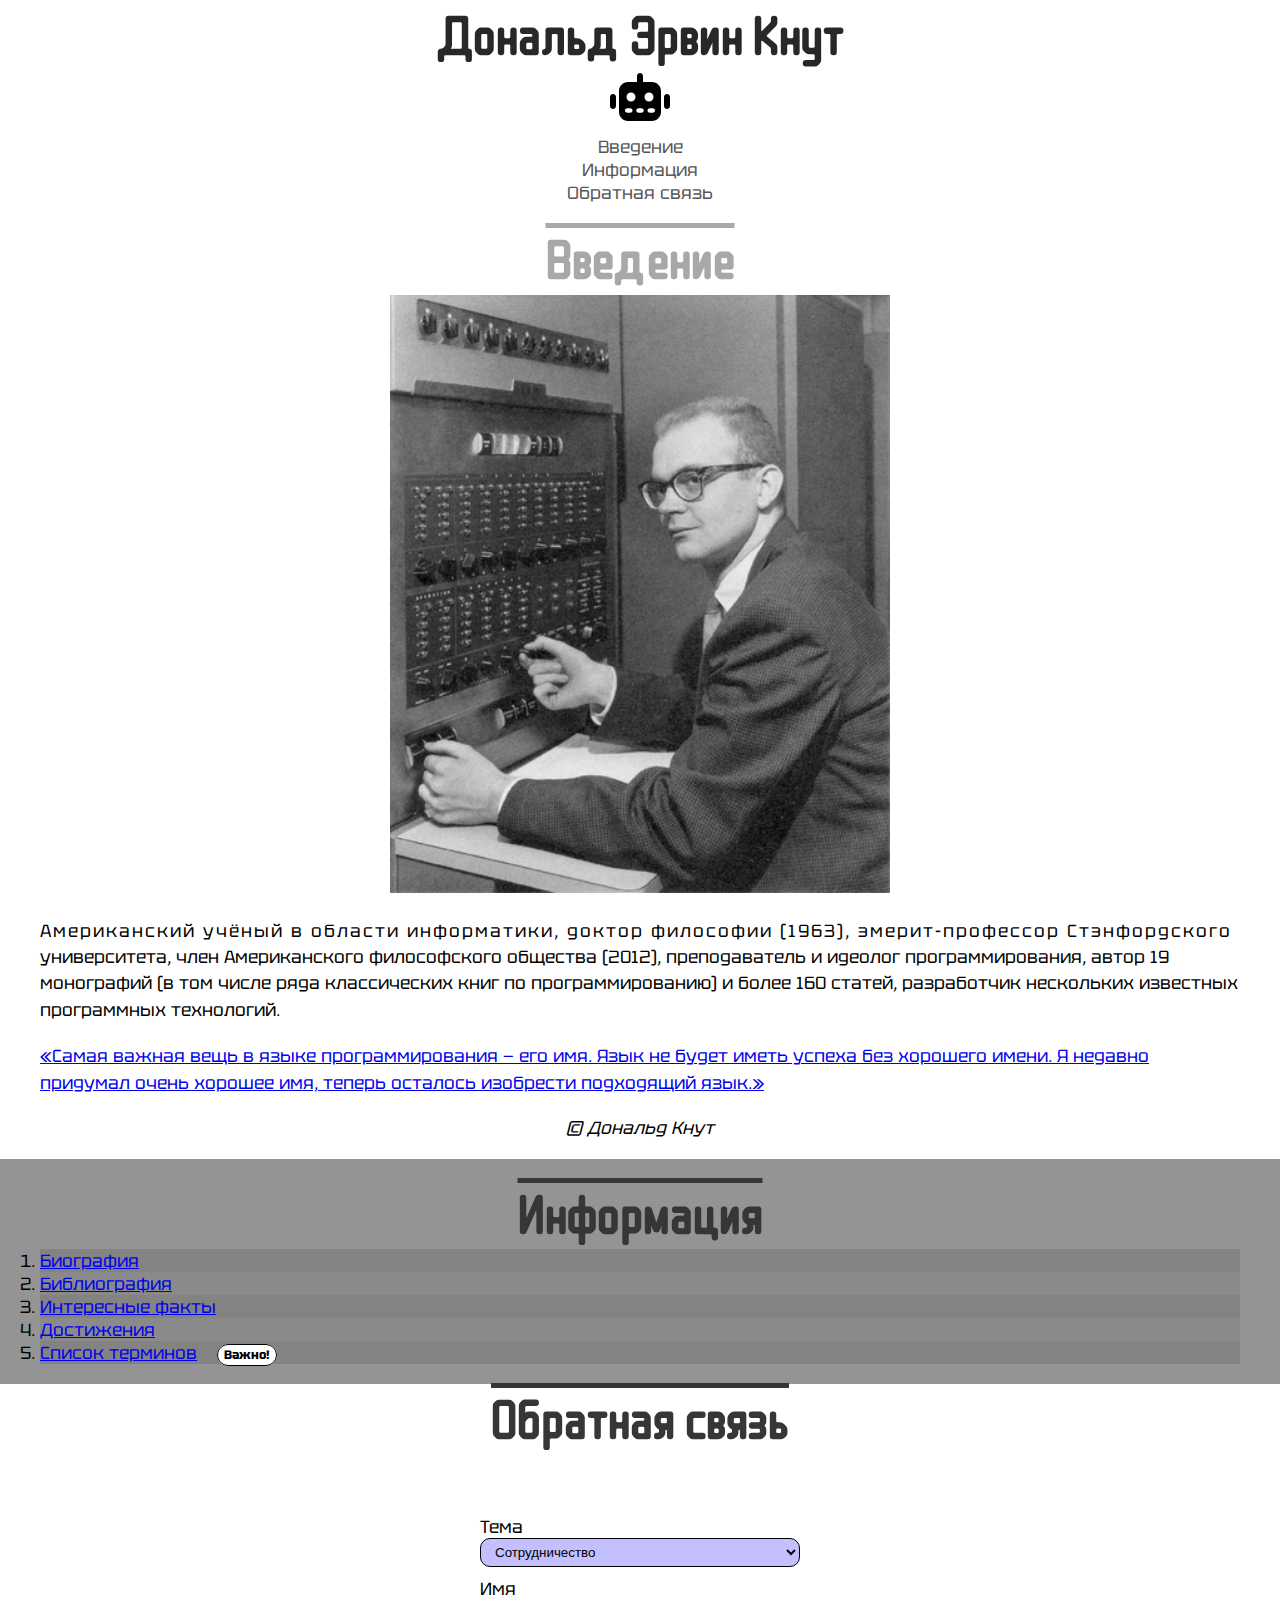
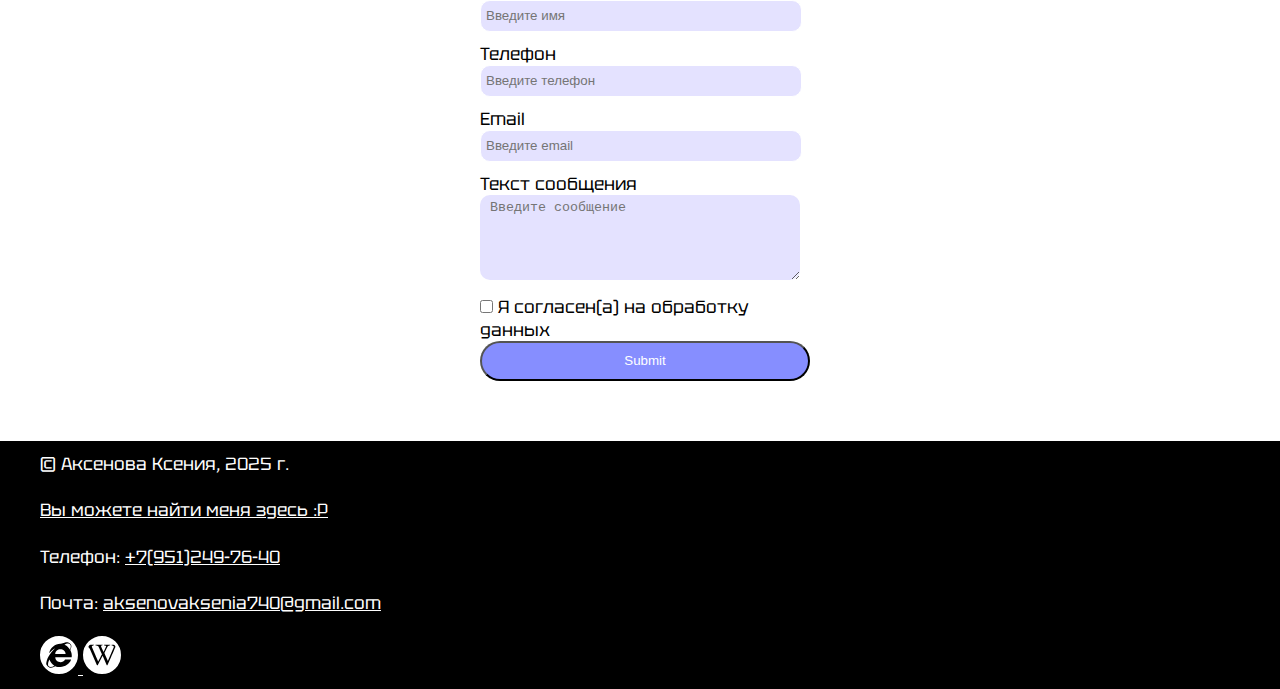
<file: index.html>
<!DOCTYPE html>
<html lang="ru">
<head>
    <meta charset="UTF-8">
    <meta name="viewport" content="width=device-width, initial-scale=1.0">
    <link rel="preconnect" href="https://fonts.googleapis.com">
<link rel="preconnect" href="https://fonts.gstatic.com" crossorigin>
<link href="https://fonts.googleapis.com/css2?family=Tektur:wght@400..900&display=swap" rel="stylesheet">
<link rel="preconnect" href="https://fonts.googleapis.com">
<link rel="preconnect" href="https://fonts.gstatic.com" crossorigin>
<link href="https://fonts.googleapis.com/css2?family=WDXL+Lubrifont+TC&display=swap" rel="stylesheet">
    <title>Дональд Эрвин Кнут</title>
    <meta name="keywords" content="учёный, программирование, открытия">
    <meta name="description" content="Все о Дональде Эрвине Кнуте">
    <link rel="stylesheet" href="css/style.css">
    <link rel="icon" type="image/ico" sizes="32x32" href= "icons/favicon.ico">
<link rel="icon" type="image/ico" sizes="16x16" href="icons/favicon.ico">
<link rel="shortcut icon" href="icons/favicon.ico">
<meta property="og:title" content="Введение">
<meta property="og:site_name" content="Дональд Эрвин Кнут">
<meta property="og:url" content="https://ksenaaksen.github.io/projectDonald">
<meta property="og:description" content="Сайт ученого по программированию">
<meta property="og:image" content="https://ksenaaksen.github.io/projectDonald/img/6c3aea82c1dcef099c6327cda6f749bd.jpg">

</head>
<body>
    <header>
        <h1>Дональд Эрвин Кнут</h1>
        <img src="img/robot-solid-full (1).svg" 
        alt="логотип" width="60px">
        <nav>
            <ul>
                <li><a href="#about">Введение</a></li>
                <li><a href="#articles">Информация</a></li>
                <li><a href= "#contact">Обратная связь</a></li>
            </ul>
        </nav>
    </header>
    <main>
        <section id="about">
            <h2>Введение</h2>
            <img src="img/6c3aea82c1dcef099c6327cda6f749bd.jpg" alt="" width="500px">
            <p class="stroke">Американский учёный в области информатики, доктор философии (1963), эмерит-профессор Стэнфордского университета, член Американского философского общества (2012), преподаватель и идеолог программирования, автор 19 монографий (в том числе ряда классических книг по программированию) и более 160 статей, разработчик нескольких известных программных технологий.</p>
<a target="_blank" href="https://www.tadviser.ru/index.php/%D0%9F%D0%B5%D1%80%D1%81%D0%BE%D0%BD%D0%B0:%D0%9A%D0%BD%D1%83%D1%82_%D0%94%D0%BE%D0%BD%D0%B0%D0%BB%D1%8C%D0%B4_%D0%AD%D1%80%D0%B2%D0%B8%D0%BD"><p><q>Самая важная вещь в языке программирования — его имя. Язык не будет иметь успеха без хорошего имени. Я недавно придумал очень хорошее имя, теперь осталось изобрести подходящий язык.</q></p></a>
<cite>&copy; Дональд Кнут</cite>
        </section>
        <section id="articles">
            <h2>Информация</h2>
            <ol>
                <li><a href="article1.html">Биография</a></li>
                <li><a href="article2.html">Библиография</a></li>
                <li><a href="article3.html">Интересные факты</a></li>
                <li><a href="article4.html">Достижения</a></li>
                <li class="look"><a href="article5.html">Список терминов</a></li>
            </ol>
        </section>
         <section id="contact">
            <h2>Обратная связь</h2>
            <form id="contact-form" action="">
                <div class="form_item">
                    <label for="topic">Тема</label>
                    <select name="topic" id="topic" required>
                        <option value="1">Сотрудничество</option>
                        <option value="2">Отзыв</option>
                        <option value="3">Предложения</option>
                        <option value="4">Другое</option>
                    </select>
                </div>
                <div class="form_item">
                    <label for="name">Имя</label><br>
                    <input name="name" id="name" type="text" placeholder="Введите имя" required>
                </div>
                <div class="form_item">
                    <label for="tel">Телефон</label><br>
                    <input name="tel" id="tel" type="tel" placeholder="Введите телефон" required>
                </div>
                <div class="form_item">
                    <label for="email">Email</label><br>
                    <input name="email" id="email" type="email" placeholder="Введите email" required>
                </div>
                <div class="form_item">
                    <label for="comment">Текст сообщения</label><br>
                    <textarea name="comment" id="comment" rows="5" cols="5" placeholder="Введите сообщение" required></textarea><br>
                </div>
                <div class="form_item">
                        <label>
                            <input type="checkbox" value="" required>
                            Я согласен(а) на обработку данных
                        </label>
                    </div>
                <div class="form_item">
                    <input type="submit">
                </div>
            </form>
        </section>
    </main>
    <footer>
        <p>&copy; Аксенова Ксения, 2025 г.</p>
        <p> <a target="_blank" href="https://midis.ru/specialities/web-dizayn-i-mobilnaya-razrabotka/">Вы можете найти меня здесь :Р</a></p>
        <p>Телефон: <a class="fot_l" target="_blank" href="tel:+79512497640">+7(951)249-76-40</a></p>
        <p>Почта: <a class="fot_l" target="_blank"
                href="mailto:aksenovaksenia740@gmail.com">aksenovaksenia740@gmail.com</a></p>
        <a target="_blank" href="https://ru.wikipedia.org/wiki/">
        <img src="img/internet-explorer-brands-solid-full.svg" alt="Инфо" width="32px">
        </a>
        <a target="_blank" href="https://en.wikipedia.org/wiki/Donald_Knuth#Early_work">
            <img src="img/wikipedia-w-brands-solid-full.svg" alt="Википедия" width="32px">
        </a>
    </footer>
</body>

</html>
</file>
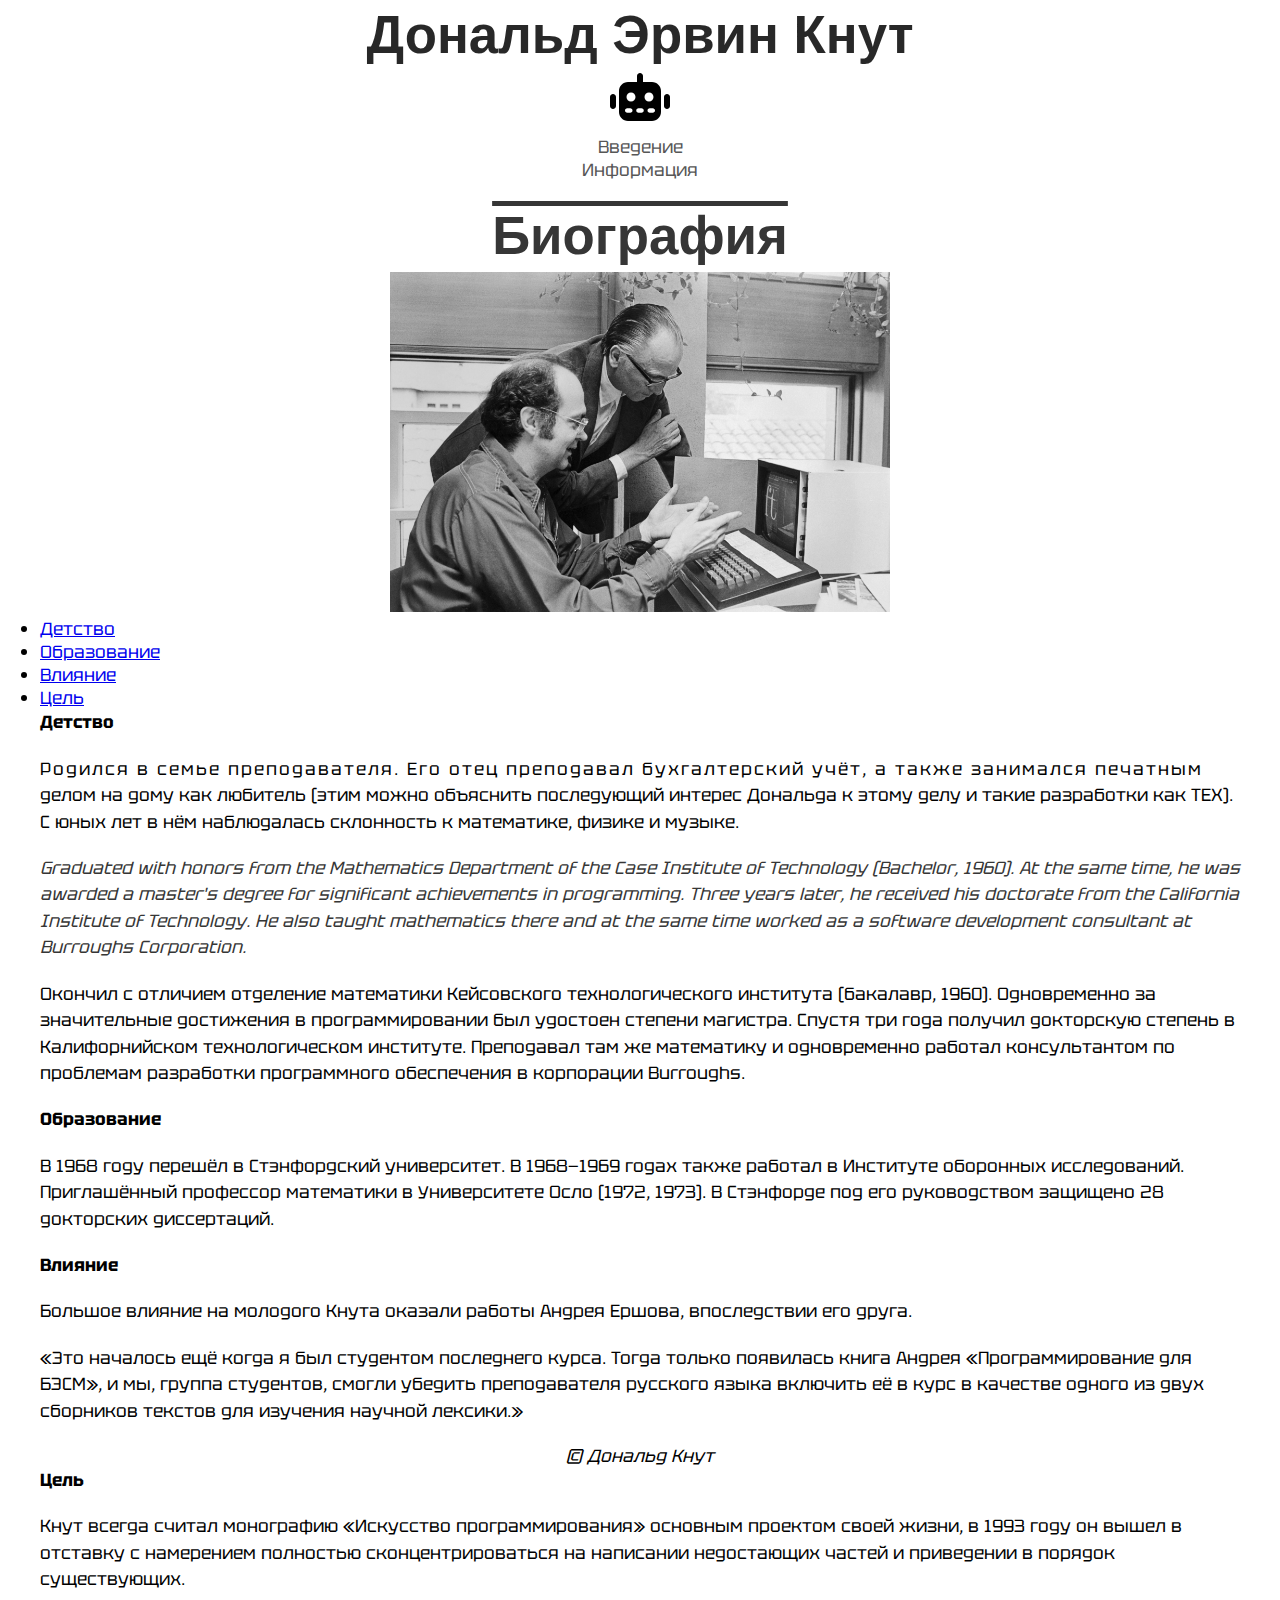
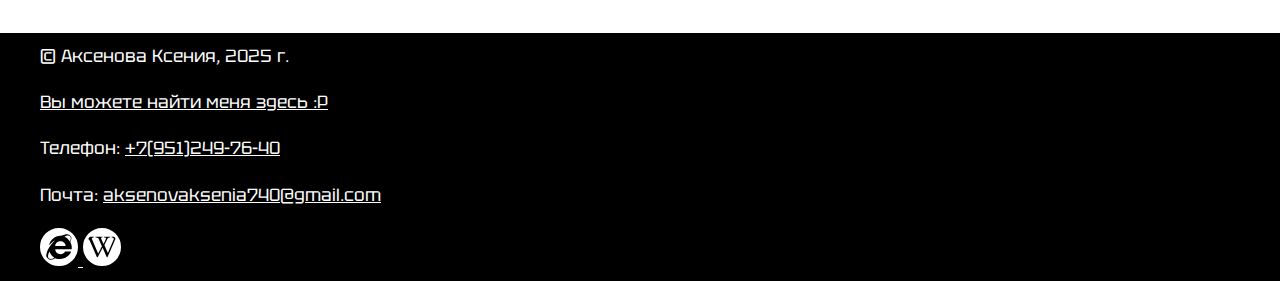
<file: article1.html>
<!DOCTYPE html>
<html lang="ru">
<head>
    <meta charset="UTF-8">
    <meta name="viewport" content="width=device-width, initial-scale=1.0">
    <link rel="preconnect" href="https://fonts.googleapis.com">
<link rel="preconnect" href="https://fonts.gstatic.com" crossorigin>
<link href="https://fonts.googleapis.com/css2?family=Tektur:wght@400..900&display=swap" rel="stylesheet">
    <title>Сайт</title>
    <link rel="stylesheet" href="css/style.css">
</head>
<body>
    <header>
        <h1>Дональд Эрвин Кнут</h1>
        <img src="img/robot-solid-full (1).svg" 
        alt="логотип" width="60px">
        <nav>
            <ul>
                <li><a href="index.html#about">Введение</a></li>
                <li><a href="index.html#articles">Информация</a></li>
            </ul>
        </nav>
    </header>
    <main>
        <section id="content">
         <h2>Биография</h2>
         <img src="img/2dbw-full.jpg" alt="" width="500px">
         <ul>
                <li><a href="#1">Детство</a></li>
                <li><a href="#2">Образование</a></li>
                <li><a href="#3">Влияние</a></li>
                <li><a href="#4">Цель</a></li>
            </ul>
            <p><b id="1">Детство</b></p>
         <p class="stroke">Родился в семье преподавателя. Его отец преподавал бухгалтерский учёт, а также занимался печатным делом на дому как любитель (этим можно объяснить последующий интерес Дональда к этому делу и такие разработки как ΤΕΧ). С юных лет в нём наблюдалась склонность к математике, физике и музыке.</p>
<p lang="en">Graduated with honors from the Mathematics Department of the Case Institute of Technology (Bachelor, 1960). At the same time, he was awarded a master's degree for significant achievements in programming. Three years later, he received his doctorate from the California Institute of Technology. He also taught mathematics there and at the same time worked as a software development consultant at Burroughs Corporation.
</p>
<p lang="ru">Окончил с отличием отделение математики Кейсовского технологического института (бакалавр, 1960). Одновременно за значительные достижения в программировании был удостоен степени магистра. Спустя три года получил докторскую степень в Калифорнийском технологическом институте. Преподавал там же математику и одновременно работал консультантом по проблемам разработки программного обеспечения в корпорации Burroughs.
</p>
<p><b id="2">Образование</b></p>
<p>
В 1968 году перешёл в Стэнфордский университет. В 1968—1969 годах также работал в Институте оборонных исследований. Приглашённый профессор математики в Университете Осло (1972, 1973). В Стэнфорде под его руководством защищено 28 докторских диссертаций.</p>

<p><b id="3">Влияние</b></p>
<p>Большое влияние на молодого Кнута оказали работы Андрея Ершова, впоследствии его друга.</p>
<p><q>Это началось ещё когда я был студентом последнего курса. Тогда только появилась книга Андрея «Программирование для БЭСМ», и мы, группа студентов, смогли убедить преподавателя русского языка включить её в курс в качестве одного из двух сборников текстов для изучения научной лексики.</q></p>
<cite>&copy; Дональд Кнут</cite>
<p><b id="4">Цель</b></p>
<p>Кнут всегда считал монографию «Искусство программирования» основным проектом своей жизни, в 1993 году он вышел в отставку с намерением полностью сконцентрироваться на написании недостающих частей и приведении в порядок существующих.</p>
        </section>
    </main>
    <footer>
        <p>&copy; Аксенова Ксения, 2025 г.</p>
        <p> <a target="_blank" href="https://midis.ru/specialities/web-dizayn-i-mobilnaya-razrabotka/">Вы можете найти меня здесь :Р</a></p>
        <p>Телефон: <a class="fot_l" target="_blank" href="tel:+79512497640">+7(951)249-76-40</a></p>
        <p>Почта: <a class="fot_l" target="_blank"
                href="mailto:aksenovaksenia740@gmail.com">aksenovaksenia740@gmail.com</a></p>
        <a target="_blank" href="https://ru.wikipedia.org/wiki/">
        <img src="img/internet-explorer-brands-solid-full.svg" alt="Инфо" width="32px">
        </a>
        <a target="_blank" href="https://en.wikipedia.org/wiki/Donald_Knuth#Early_work">
            <img src="img/wikipedia-w-brands-solid-full.svg" alt="Википедия" width="32px">
        </a>
        
    </footer>
</body>
</html>
</file>
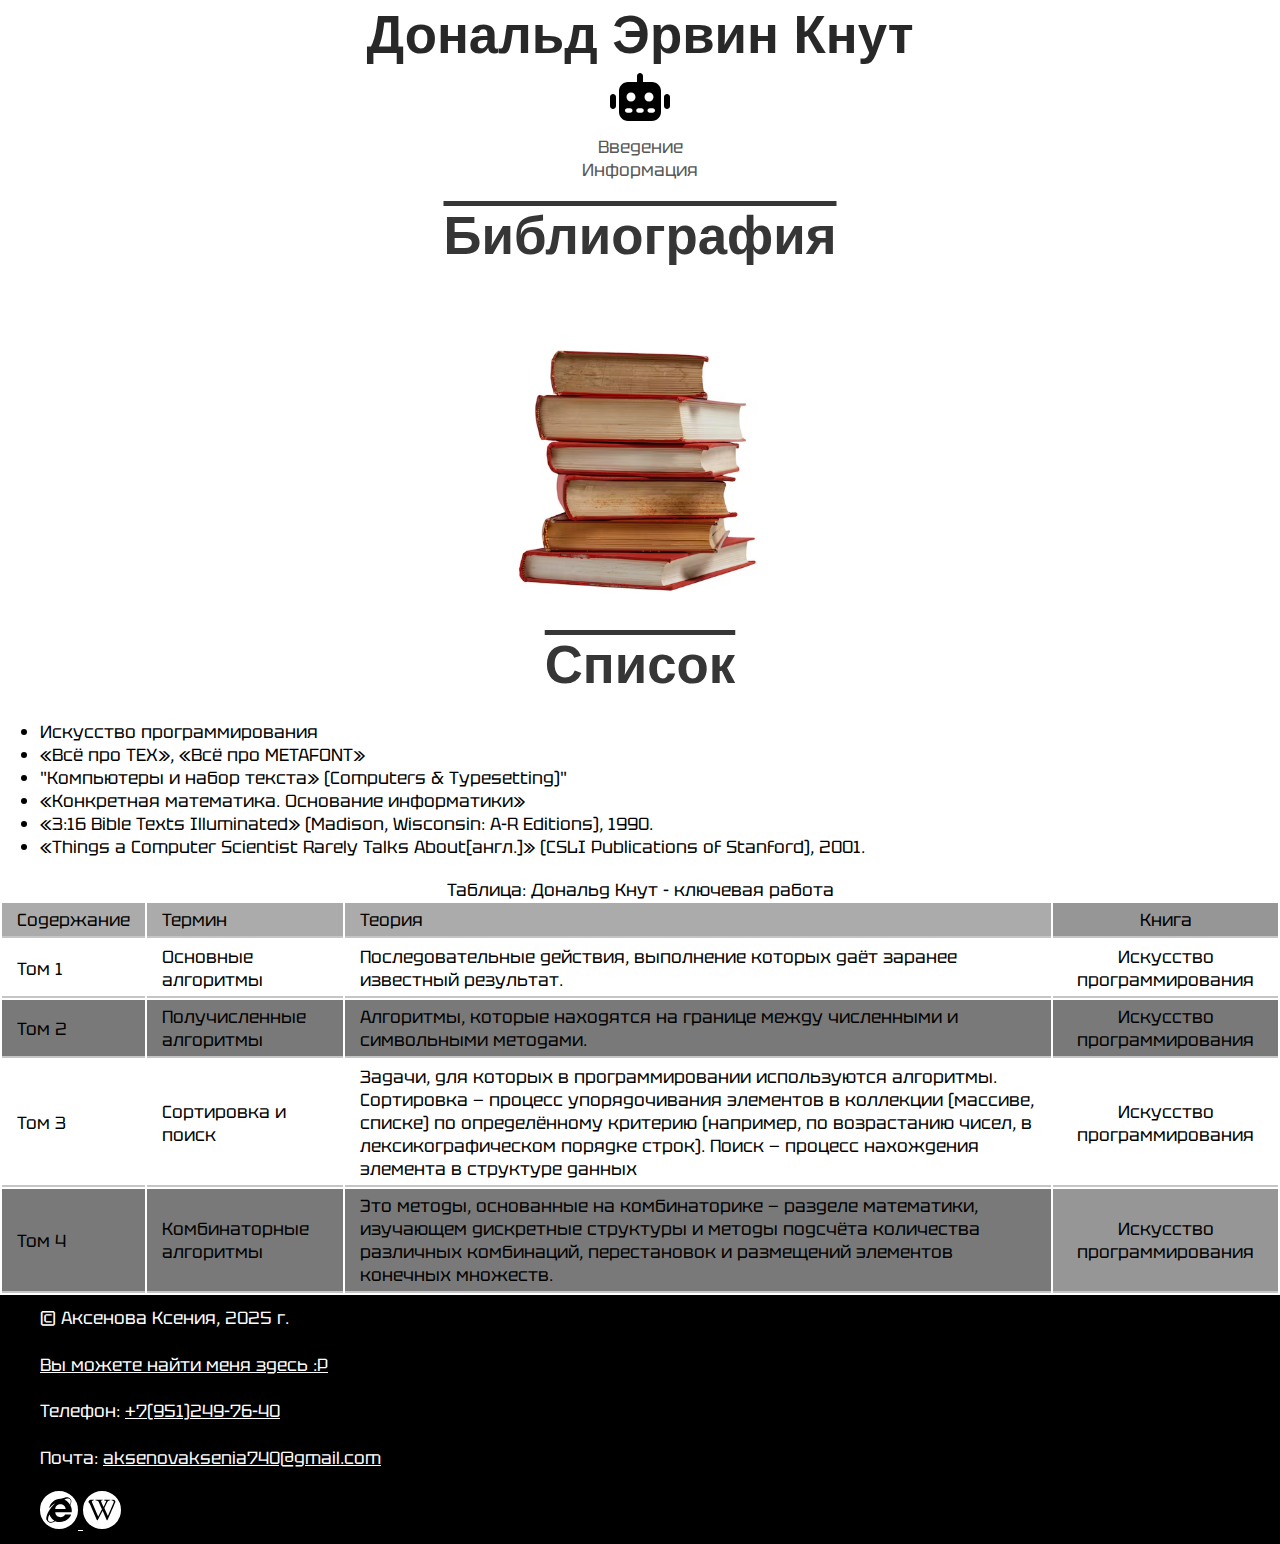
<file: article2.html>
<!DOCTYPE html>
<html lang="ru">
<head>
    <meta charset="UTF-8">
    <meta name="viewport" content="width=device-width, initial-scale=1.0">
    <link rel="preconnect" href="https://fonts.googleapis.com">
<link rel="preconnect" href="https://fonts.gstatic.com" crossorigin>
<link href="https://fonts.googleapis.com/css2?family=Tektur:wght@400..900&display=swap" rel="stylesheet">
    <title>Сайт</title>
    <link rel="stylesheet" href="css/style.css">
</head>
<body>
    <header>
        <h1>Дональд Эрвин Кнут</h1>
        <img src="img/robot-solid-full (1).svg" 
        alt="логотип" width="60px">
        <nav>
            <ul>
                <li><a href="index.html#about">Введение</a></li>
                <li><a href="index.html#articles">Информация</a></li>
            </ul>
        </nav>
    </header>
    <main>
        <section id="content">
         <h2>Библиография</h2>
         <img src="img/книги.jpg" alt="" width="500px">
         <p><h2>Cписок</h2></p>
         <ul>
            <li>Искусство программирования</li>
            <li>«Всё про ΤΕΧ», «Всё про METAFONT»</li>
            <li>"Компьютеры и набор текста» (Computers & Typesetting)"</li>
            <li>«Конкретная математика. Основание информатики»</li>
            <li>«3:16 Bible Texts Illuminated» (Madison, Wisconsin: A-R Editions), 1990.</li>
            <li>«Things a Computer Scientist Rarely Talks About[англ.]» (CSLI Publications of Stanford), 2001.</li>
         </ul>
        </section>
        <section>
            <table class="table-example">
                <caption>Таблица: Дональд Кнут - ключевая работа</caption>
                <thead>
                <tr>
                    <td>Содержание</td>
                    <td>Термин</td>
                    <td>Теория</td>
                    <td>Книга</td>
                     </tr>
                     </thead>
                     <body>
                        <tr>
                            <td>Том 1</td>
                            <td>Основные алгоритмы</td>
                            <td>Последовательные действия, выполнение которых даёт заранее известный результат.</td>
                            <td>Искусство программирования</td>
                        </tr>
                        <tr>
                            <td>Том 2</td>
                            <td>Получисленные алгоритмы</td>
                            <td>Алгоритмы, которые находятся на границе между численными и символьными методами.</td>
                            <td>Искусство программирования</td>
                        </tr>
                        <tr>
                            <td>Том 3</td>
                            <td>Сортировка и поиск</td>
                            <td>Задачи, для которых в программировании используются алгоритмы. Сортировка — процесс упорядочивания элементов в коллекции (массиве, списке) по определённому критерию (например, по возрастанию чисел, в лексикографическом порядке строк). Поиск — процесс нахождения элемента в структуре данных</td>
                            <td>Искусство программирования</td>
                        </tr>
                        <tr>
                            <td>Том 4</td>
                            <td>Комбинаторные алгоритмы</td>
                            <td>Это методы, основанные на комбинаторике — разделе математики, изучающем дискретные структуры и методы подсчёта количества различных комбинаций, перестановок и размещений элементов конечных множеств.</td>
                            <td>Искусство программирования</td>
                        </tr>
                    </body>
            </table>
        </section>
    </main>
    <footer>
        <p>&copy; Аксенова Ксения, 2025 г.</p>
        <p> <a target="_blank" href="https://midis.ru/specialities/web-dizayn-i-mobilnaya-razrabotka/">Вы можете найти меня здесь :Р</a></p>
        <p>Телефон: <a class="fot_l" target="_blank" href="tel:+79512497640">+7(951)249-76-40</a></p>
        <p>Почта: <a class="fot_l" target="_blank"
                href="mailto:aksenovaksenia740@gmail.com">aksenovaksenia740@gmail.com</a></p>
        <a target="_blank" href="https://ru.wikipedia.org/wiki/">
        <img src="img/internet-explorer-brands-solid-full.svg" alt="Инфо" width="32px">
        </a>
        <a target="_blank" href="https://en.wikipedia.org/wiki/Donald_Knuth#Early_work">
            <img src="img/wikipedia-w-brands-solid-full.svg" alt="Википедия" width="32px">
        </a>
    </footer>
</body>
</html>
</file>
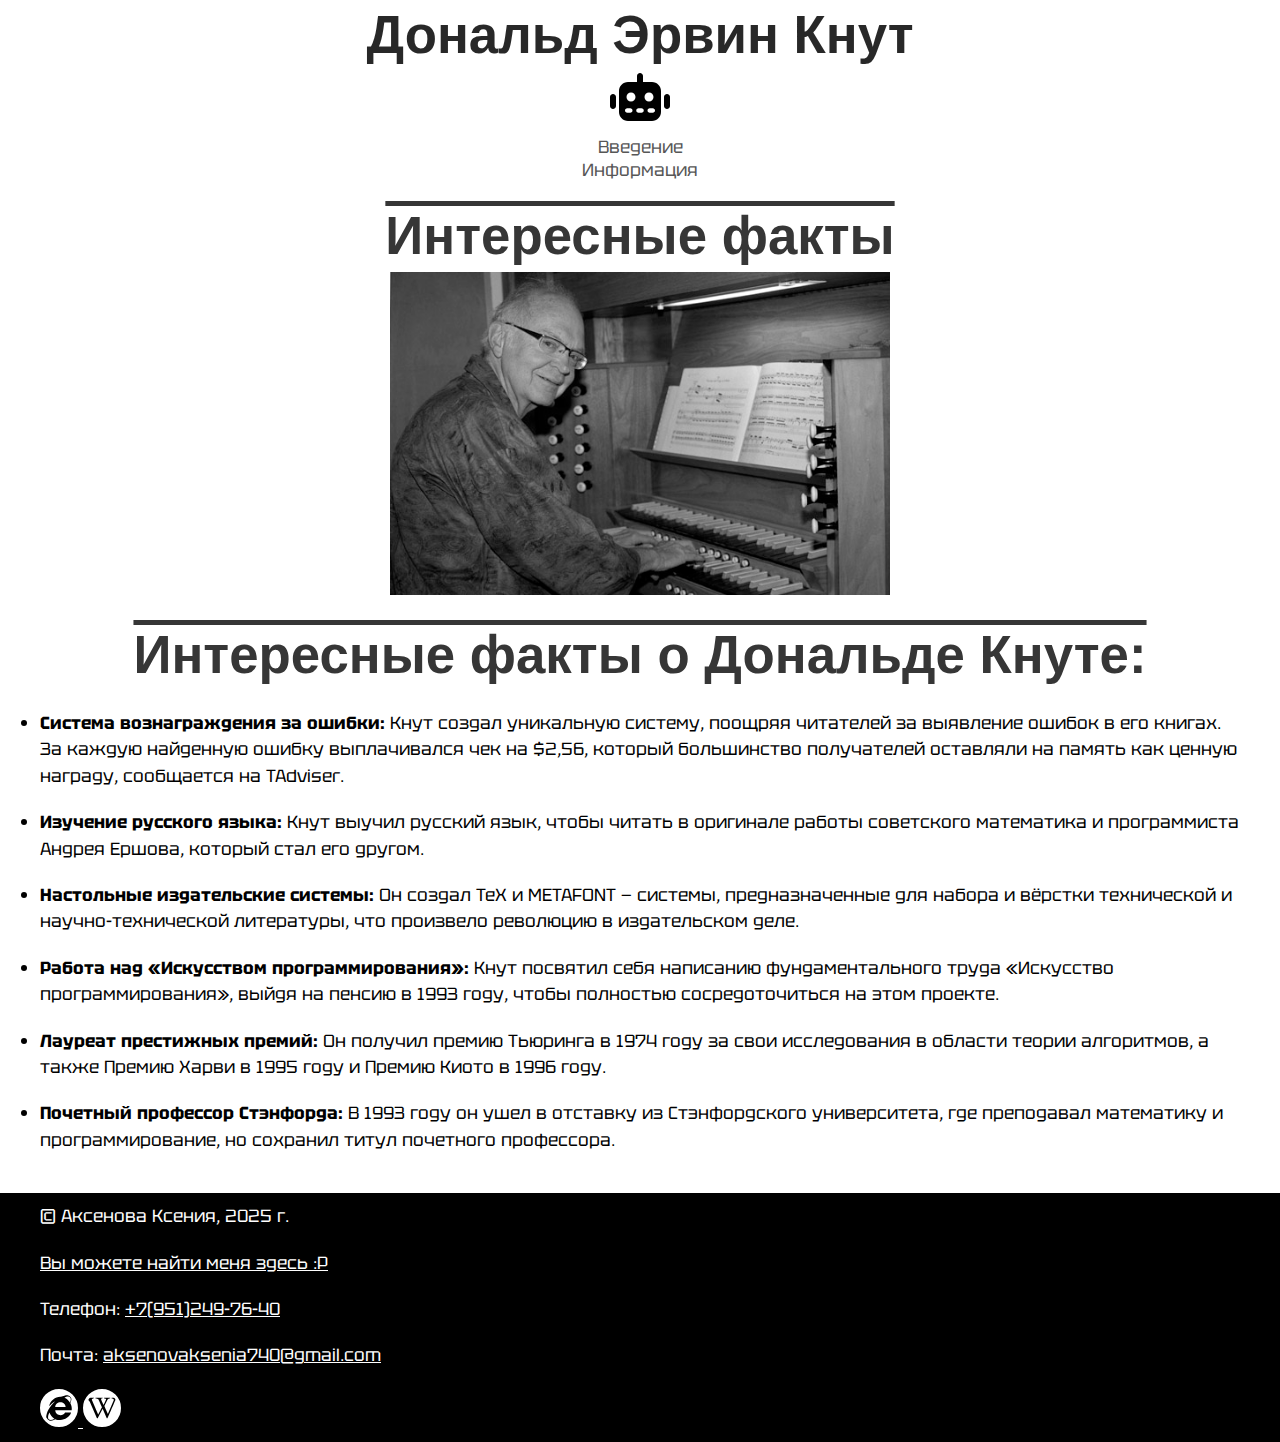
<file: article3.html>
<!DOCTYPE html>
<html lang="ru">
<head>
    <meta charset="UTF-8">
    <meta name="viewport" content="width=device-width, initial-scale=1.0">
    <link rel="preconnect" href="https://fonts.googleapis.com">
<link rel="preconnect" href="https://fonts.gstatic.com" crossorigin>
<link href="https://fonts.googleapis.com/css2?family=Tektur:wght@400..900&display=swap" rel="stylesheet">
    <title>Сайт</title>
    <link rel="stylesheet" href="css/style.css">
</head>
<body>
    <header>
        <h1>Дональд Эрвин Кнут</h1>
        <img src="img/robot-solid-full (1).svg" 
        alt="логотип" width="60px">
        <nav>
            <ul>
                <li><a href="index.html#about">Введение</a></li>
                <li><a href="index.html#articles">Информация</a></li>
            </ul>
        </nav>
    </header>
    <main>
        <section id="content">
         <h2>Интересные факты</h2>
         <img src="img/donald_knuth_fig12_567.jpg" alt="" width="500px">
         <p><h2>Интересные факты о Дональде Кнуте:</h2></p>
         <ul>
            <li><p><strong>Система вознаграждения за ошибки:</strong>
Кнут создал уникальную систему, поощряя читателей за выявление ошибок в его книгах. За каждую найденную ошибку выплачивался чек на $2,56, который большинство получателей оставляли на память как ценную награду, сообщается на TAdviser.</p></li>
<li><p><strong>Изучение русского языка:</strong>
Кнут выучил русский язык, чтобы читать в оригинале работы советского математика и программиста Андрея Ершова, который стал его другом.</p></li>
<li><p><strong>Настольные издательские системы:</strong>
Он создал TeX и METAFONT — системы, предназначенные для набора и вёрстки технической и научно-технической литературы, что произвело революцию в издательском деле.</p></li>
<li><p><strong>Работа над «Искусством программирования»:</strong> Кнут посвятил себя написанию фундаментального труда «Искусство программирования», выйдя на пенсию в 1993 году, чтобы полностью сосредоточиться на этом проекте.</p></li>
<li><p><strong>Лауреат престижных премий:</strong> Он получил премию Тьюринга в 1974 году за свои исследования в области теории алгоритмов, а также Премию Харви в 1995 году и Премию Киото в 1996 году.</p></li>
<li><p><strong>Почетный профессор Стэнфорда:</strong> В 1993 году он ушел в отставку из Стэнфордского университета, где преподавал математику и программирование, но сохранил титул почетного профессора.</p></li>

         </ul>
        </section>
    </main>
    <footer>
        <p>&copy; Аксенова Ксения, 2025 г.</p>
        <p> <a target="_blank" href="https://midis.ru/specialities/web-dizayn-i-mobilnaya-razrabotka/">Вы можете найти меня здесь :Р</a></p>
        <p>Телефон: <a class="fot_l" target="_blank" href="tel:+79512497640">+7(951)249-76-40</a></p>
        <p>Почта: <a class="fot_l" target="_blank"
                href="mailto:aksenovaksenia740@gmail.com">aksenovaksenia740@gmail.com</a></p>
        <a target="_blank" href="https://ru.wikipedia.org/wiki/">
        <img src="img/internet-explorer-brands-solid-full.svg" alt="Инфо" width="32px">
        </a>
        <a target="_blank" href="https://en.wikipedia.org/wiki/Donald_Knuth#Early_work">
            <img src="img/wikipedia-w-brands-solid-full.svg" alt="Википедия" width="32px">
        </a>
    </footer>
</body>
</html>
</file>
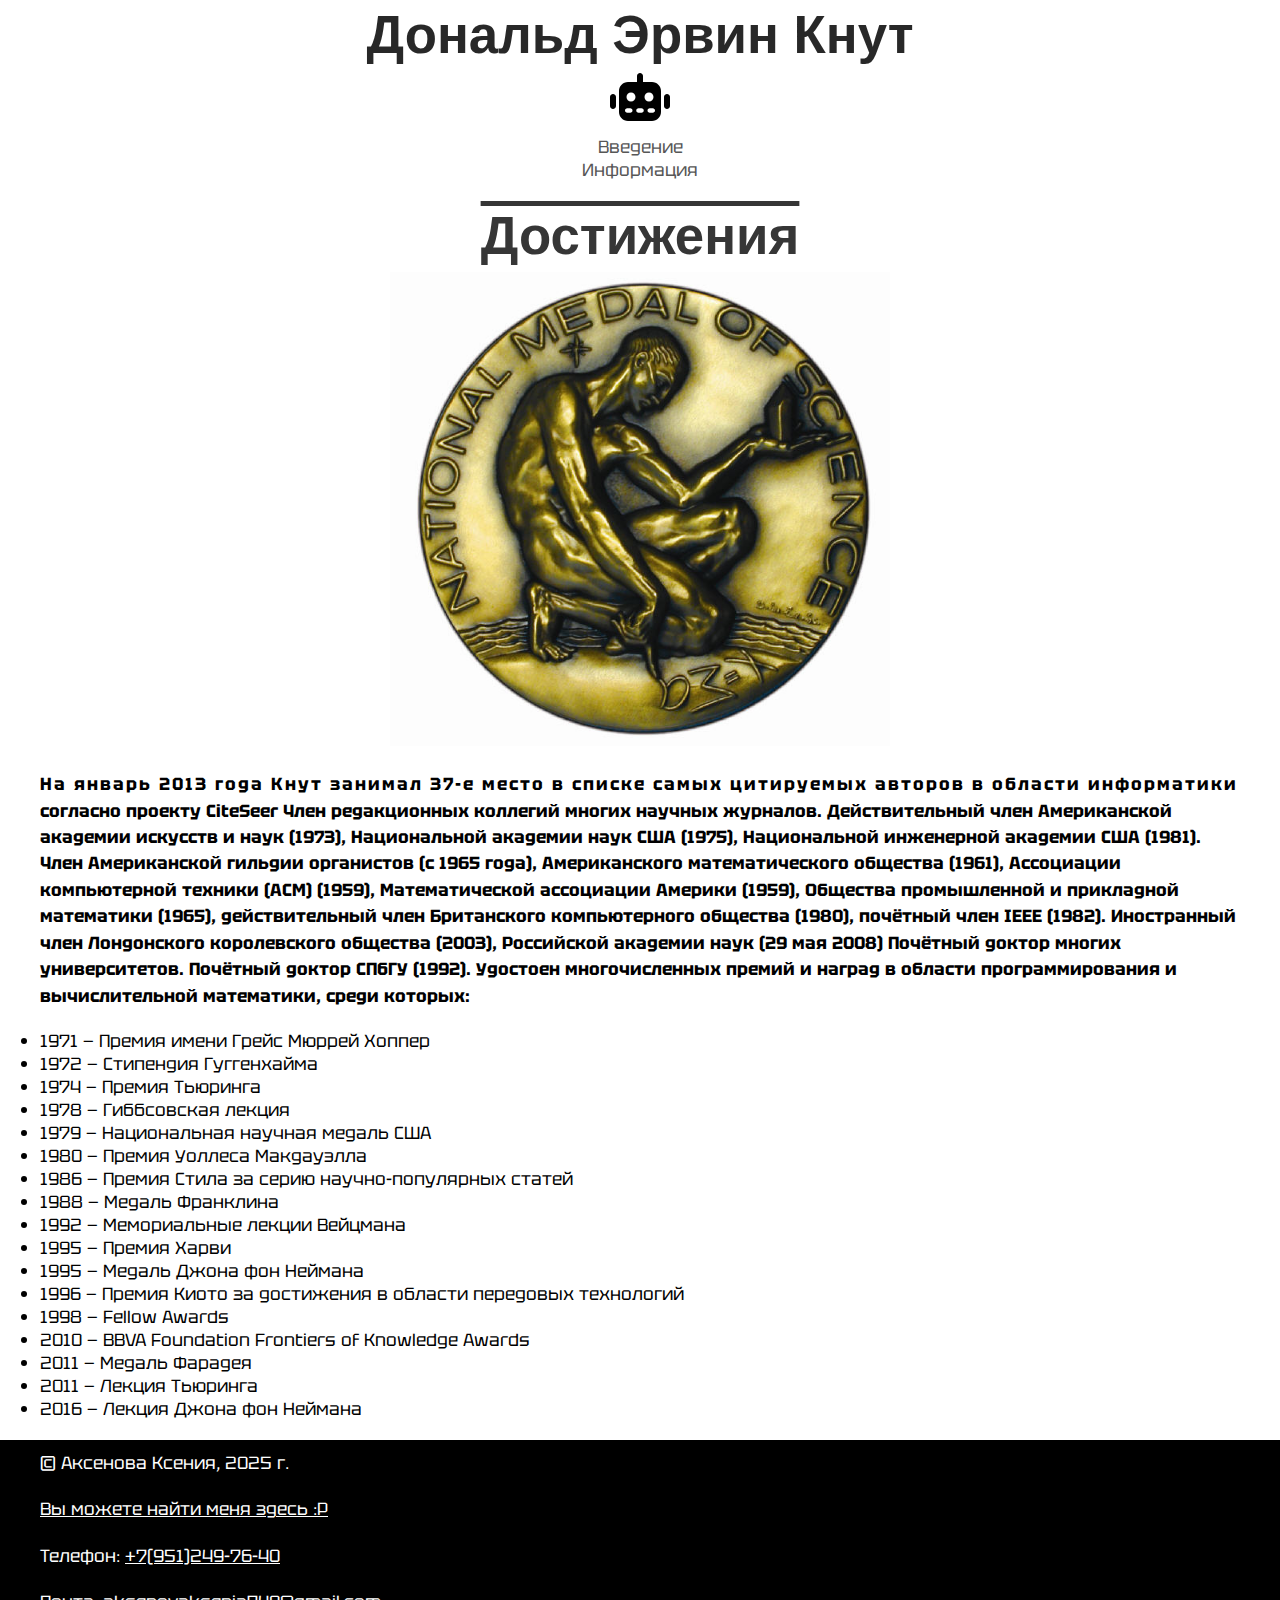
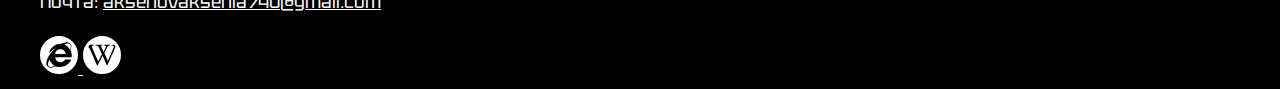
<file: article4.html>
<!DOCTYPE html>
<html lang="ru">
<head>
    <meta charset="UTF-8">
    <meta name="viewport" content="width=device-width, initial-scale=1.0">
    <link rel="preconnect" href="https://fonts.googleapis.com">
<link rel="preconnect" href="https://fonts.gstatic.com" crossorigin>
<link href="https://fonts.googleapis.com/css2?family=Tektur:wght@400..900&display=swap" rel="stylesheet">
    <title>Сайт</title>
    <link rel="stylesheet" href="css/style.css">
</head>
<body>
    <header>
        <h1>Дональд Эрвин Кнут</h1>
        <img src="img/robot-solid-full (1).svg" 
        alt="логотип" width="60px">
        <nav>
            <ul>
                <li><a href="index.html#about">Введение</a></li>
                <li><a href="index.html#articles">Информация</a></li>
            </ul>
        </nav>
    </header>
    <main>
        <section id="content">
         <h2>Достижения</h2>
         <img src="img/National_Medal_of_Science.jpg" alt="" width="500px">
         <p class="stroke"><b>На январь 2013 года Кнут занимал 37-е место в списке самых цитируемых авторов в области информатики согласно проекту CiteSeer</b>
         <b>Член редакционных коллегий многих научных журналов.

Действительный член Американской академии искусств и наук (1973), Национальной академии наук США (1975), Национальной инженерной академии США (1981). Член Американской гильдии органистов (с 1965 года), Американского математического общества (1961), Ассоциации компьютерной техники (ACM) (1959), Математической ассоциации Америки (1959), Общества промышленной и прикладной математики (1965), действительный член Британского компьютерного общества (1980), почётный член IEEE (1982). Иностранный член Лондонского королевского общества (2003), Российской академии наук (29 мая 2008)
Почётный доктор многих университетов. Почётный доктор СПбГУ (1992).

Удостоен многочисленных премий и наград в области программирования и вычислительной математики, среди которых:</b></p>
         <ul>
           <li>1971 — Премия имени Грейс Мюррей Хоппер</li> 
           <li>1972 — Стипендия Гуггенхайма</li>
           <li>1974 — Премия Тьюринга</li>
           <li>1978 — Гиббсовская лекция</li>
           <li>1979 — Национальная научная медаль США</li>
           <li>1980 — Премия Уоллеса Макдауэлла</li>
           <li>1986 — Премия Стила за серию научно-популярных статей</li>
           <li>1988 — Медаль Франклина</li>
           <li>1992 — Мемориальные лекции Вейцмана</li>
           <li>1995 — Премия Харви</li>
           <li>1995 — Медаль Джона фон Неймана</li>
           <li>1996 — Премия Киото за достижения в области передовых технологий</li>
           <li>1998 — Fellow Awards</li>
           <li>2010 — BBVA Foundation Frontiers of Knowledge Awards</li>
           <li>2011 — Медаль Фарадея</li>
           <li>2011 — Лекция Тьюринга</li>
           <li>2016 — Лекция Джона фон Неймана</li>

         </ul>
        </section>
    </main>
    <footer>
       <p>&copy; Аксенова Ксения, 2025 г.</p>
        <p> <a target="_blank" href="https://midis.ru/specialities/web-dizayn-i-mobilnaya-razrabotka/">Вы можете найти меня здесь :Р</a></p>
        <p>Телефон: <a class="fot_l" target="_blank" href="tel:+79512497640">+7(951)249-76-40</a></p>
        <p>Почта: <a class="fot_l" target="_blank"
                href="mailto:aksenovaksenia740@gmail.com">aksenovaksenia740@gmail.com</a></p>
        <a target="_blank" href="https://ru.wikipedia.org/wiki/">
        <img src="img/internet-explorer-brands-solid-full.svg" alt="Инфо" width="32px">
        </a>
        <a target="_blank" href="https://en.wikipedia.org/wiki/Donald_Knuth#Early_work">
            <img src="img/wikipedia-w-brands-solid-full.svg" alt="Википедия" width="32px">
        </a>
    </footer>
</body>
</html>
</file>
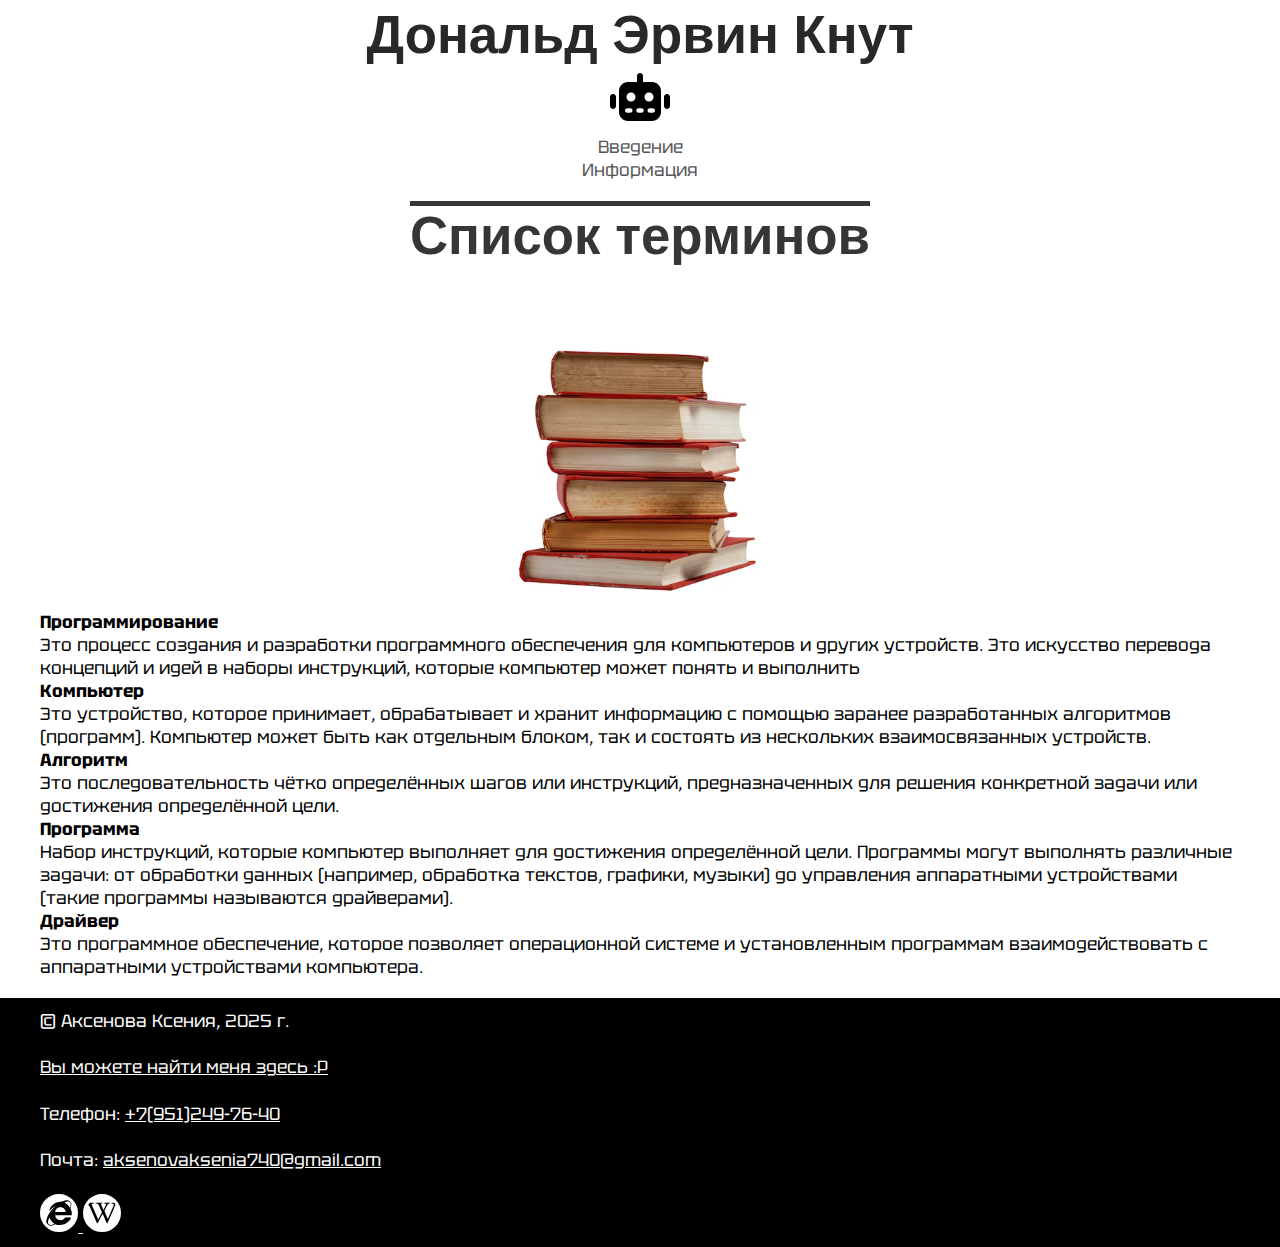
<file: article5.html>
<!DOCTYPE html>
<html lang="ru">
<head>
    <meta charset="UTF-8">
    <meta name="viewport" content="width=device-width, initial-scale=1.0">
    <link rel="preconnect" href="https://fonts.googleapis.com">
<link rel="preconnect" href="https://fonts.gstatic.com" crossorigin>
<link href="https://fonts.googleapis.com/css2?family=Tektur:wght@400..900&display=swap" rel="stylesheet">
    <title>Сайт</title>
    <link rel="stylesheet" href="css/style.css">
</head>
<body>
    <header>
        <h1>Дональд Эрвин Кнут</h1>
        <img src="img/robot-solid-full (1).svg" 
        alt="логотип" width="60px">
        <nav>
            <ul>
                <li><a href="index.html#about">Введение</a></li>
                <li><a href="index.html#articles">Информация</a></li>
            </ul>
        </nav>
    </header>
    <main>
        <section id="content">
         <h2>Список терминов</h2>
         <img src="img/книги.jpg" width="500px">
         <dl>
            <dt><b>Программирование</b></dt>
            <dd>Это процесс создания и разработки программного обеспечения для компьютеров и других устройств. Это искусство перевода концепций и идей в наборы инструкций, которые компьютер может понять и выполнить</dd>
            <dt><b>Компьютер</b></dt>
            <dd>Это устройство, которое принимает, обрабатывает и хранит информацию с помощью заранее разработанных алгоритмов (программ). Компьютер может быть как отдельным блоком, так и состоять из нескольких взаимосвязанных устройств.</dd>
            <dt><b>Алгоритм</b></dt>
            <dd>Это последовательность чётко определённых шагов или инструкций, предназначенных для решения конкретной задачи или достижения определённой цели.</dd>
            <dt><b>Программа</b></dt>
            <dd>Набор инструкций, которые компьютер выполняет для достижения определённой цели. Программы могут выполнять различные задачи: от обработки данных (например, обработка текстов, графики, музыки) до управления аппаратными устройствами (такие программы называются драйверами).</dd>
            <dt><b>Драйвер</b></dt>
            <dd>Это программное обеспечение, которое позволяет операционной системе и установленным программам взаимодействовать с аппаратными устройствами компьютера. </dd>
         </dl>
        </section>
    </main>
    <footer>
       <p>&copy; Аксенова Ксения, 2025 г.</p>
        <p> <a target="_blank" href="https://midis.ru/specialities/web-dizayn-i-mobilnaya-razrabotka/">Вы можете найти меня здесь :Р</a></p>
        <p>Телефон: <a class="fot_l" target="_blank" href="tel:+79512497640">+7(951)249-76-40</a></p>
        <p>Почта: <a class="fot_l" target="_blank"
                href="mailto:aksenovaksenia740@gmail.com">aksenovaksenia740@gmail.com</a></p>
        <a target="_blank" href="https://ru.wikipedia.org/wiki/">
        <img src="img/internet-explorer-brands-solid-full.svg" alt="Инфо" width="32px">
        </a>
        <a target="_blank" href="https://en.wikipedia.org/wiki/Donald_Knuth#Early_work">
            <img src="img/wikipedia-w-brands-solid-full.svg" alt="Википедия" width="32px">
        </a>
    </footer>
</body>
</html>
</file>
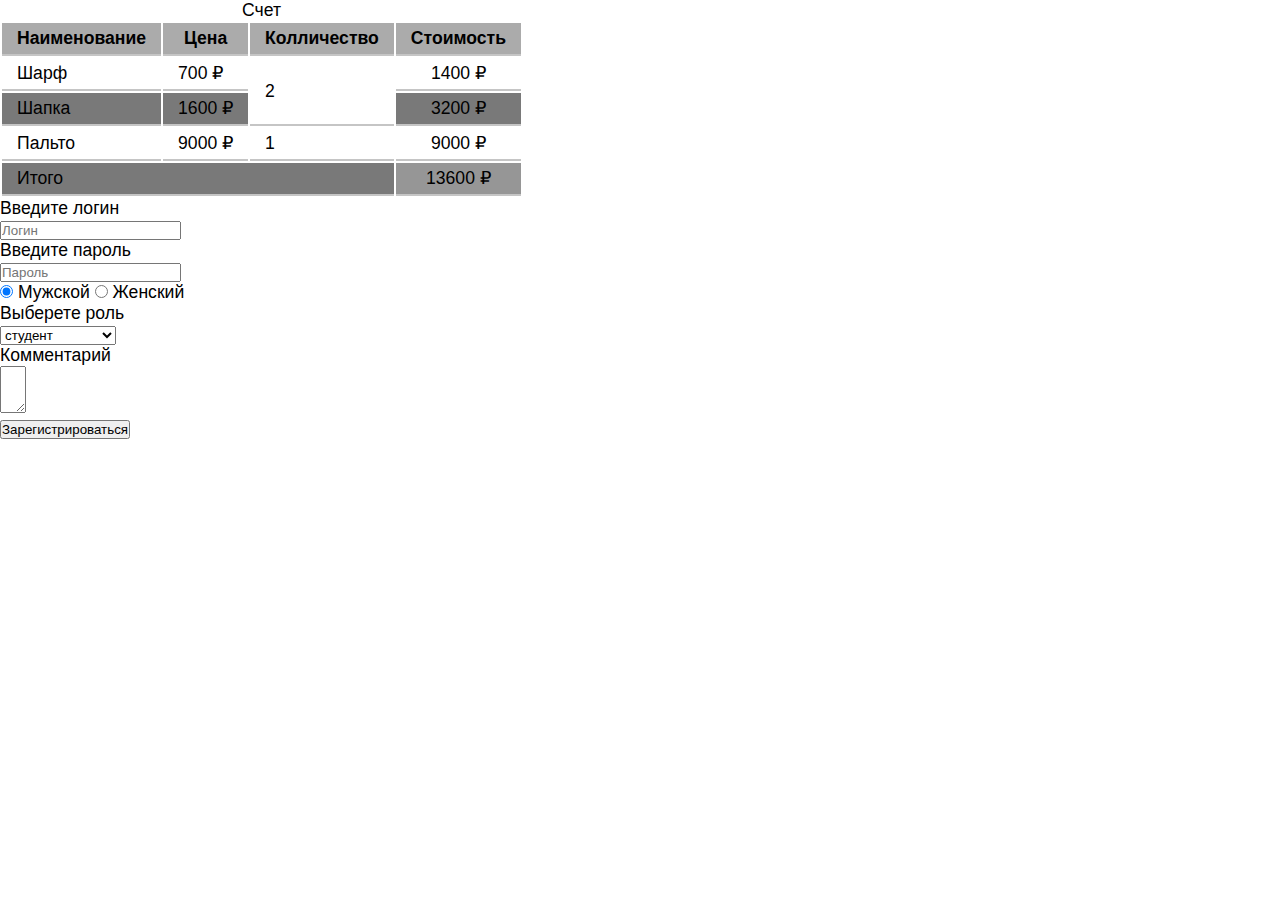
<file: table-form.html>
<!DOCTYPE html>
<html lang="ru">

<head>
    <meta charset="UTF-8">
    <meta name="viewport" content="width=device-width, initial-scale=1.0">
    <title>Таблицы и формы</title>
    <link rel="stylesheet" href="css/style.css">
</head>

<body>
    <table class="table-example">
        <caption>Счет</caption>
        <thead>
            <tr>
                <th>Наименование</th>
                <th>Цена</th>
                <th>Колличество</th>
                <th>Стоимость</th>
            </tr>
        </thead>
        <tbody>
            <tr>
                <td>Шарф</td>
                <td>700 &#8381;</td>
                <td rowspan="2">2</td>
                <td>1400 &#8381;</td>
            </tr>
            <tr>
                <td>Шапка</td>
                <td>1600 &#8381;</td>
                <td>3200 &#8381;</td>
            </tr>
            <tr>
                <td>Пальто</td>
                <td>9000 &#8381;</td>
                <td>1</td>
                <td>9000 &#8381;</td>
            </tr>
            <tr>
                <td colspan="3">Итого</td>
                <td>13600 &#8381;</td>
            </tr>
        </tbody>
    </table>

    <form id="registration" action="">
        <label for="login">Введите логин</label><br>
        <input type="text" id="login" name="login" placeholder="Логин" required><br>
        <label for="pass">Введите пароль</label><br>
        <input type="password" id="pass" name="pass" placeholder="Пароль" required><br>
        <input type="radio" id="radio-male" name="gender" checked>
        <label for="radio-male">Мужской</label>
        <input type="radio" id="radio-female" name="gender">
        <label for="radio-female">Женский</label><br>
        <label for="role">Выберете роль</label><br>
        <select name="role" id="role">
            <option value="student">студент</option>
            <option value="teacher">преподаватель</option>
            <option value="admin">админ</option>
        </select><br>
        <label for="comment">Комментарий</label><br>
        <textarea name="comment" id="comment" rows="3" cols="1"></textarea> <br>
        <input type="submit" value="Зарегистрироваться">
        
    </form>
</body>

</html>
</file>
<file: css/style.css>
*{
    margin: 0;
    padding: 0;
}
html {
    font-size: 1.1em;
    font-family: "Tektur", sans-serif;
}
body {
    background-color: rgb(255, 255, 255);
}
header {
    background-color: rgb(255, 255, 255);
    min-height: 100px;
    text-align: center;
}
footer {
    background-color: rgb(0, 0, 0);
    color:rgb(255, 255, 255);
    padding: 10px 40px;
}
#about {
    background-color: rgb(255, 255, 255);
    padding: 20px 40px;
    text-align: center;
}
#articles {
    background-color: rgb(148, 148, 148);
    padding: 20px 40px;
}
p {
    font-size: 1rem;
    line-height: 1.5rem;
    text-align: left;
    margin-bottom: 20px;
}
h2 {
    text-align: center;
    font-size: 2rem;
    color: #363636;
}
h1 {
    font-size: 2.5rem;
    color: #000000d7
}
#content {
    padding: 20px 40px;
    background-color: rgb(255, 255, 255);
    text-align: center;
}
    div img{
        box-shadow: 5px 5px 3px grey;
    }
/* div {
    background-color: aliceblue;
    width: 300px;
    min-height: 100px;
    border: solid 5px rgb(230, 230, 255);
    padding: 10px 30px 60px 100px;
    margin: 50px;
} */
 #content ul {
    text-align: left;
 }
 #content h4 {
    text-align: left;
 }
 #content h3 {
    text-align: left;
 }
 #content dl {
text-align: left;
 }

 p2

  {
    color: rgb(0, 0, 0);
}

a:hover {
    color: #2d00f7;
}

a:focus {
    color: #252525;
}
nav a {
    color: rgb(87, 87, 87);
    text-decoration: none;

}

nav a:hover {
    color: #2d00f7;
}

nav a:focus {
    color: rgb(0, 0, 0);
}

#articles li a:hover {
    color: #000000;
}
#articles li a:focus {
    color: #979797;
    text-decoration: none;
}
#articles li:nth-child(odd) {
    background-color: rgb(131, 131, 131);
}

#articles li:nth-child(even) {
    background-color: rgb(138, 138, 138);
}

#articles li.look::after{
    content: "Важно! ";
    font-size: 0.7rem;
    background-color: #ffffff;
    color: #000000;
    border: 1px solid #000000;
    border-radius: 50px;
    padding: 2px 6px;
    margin-left: 20px;
    font-weight: bold;
}
.stroke::first-line{
    letter-spacing: 2px
}
p:lang(en) {
    font-style: oblique;
    color: #363636;
}

#about h2 {
    color: rgb(168, 168, 168);
}

footer img {
    background-color: #ffffff;
    border: #ffffff solid 3px;
    border-radius: 30px;
}
img+p {
    margin-top: 20px;
}

h1, h2, h3, h4{
    font-size: 3rem;
    line-height: 4rem;
    font-family: "WDXL Lubrifont TC", sans-serif;;
    }
h2 {
    text-align: center;
    color: #363636;
    text-decoration: overline;
}
h1 {
    color: #000000d7
}
h3 {
    color: #252525;
    text-transform: none;
}
h4 {
    color: rgb(165, 165, 165);
}
footer a {
    color: #ffffff;
}


t
.table-example {
    border: 5px rgb(151, 151, 151) solid;
    border-collapse: collapse;
}

.table-example thead {
    background-color: #ababab;
}

.table-example td,
.table-example th {
    border: none;
    border-bottom: 2px rgb(197, 197, 197) solid;
    padding: 5px 15px;
}

.table-example tr:nth-child(even) {
    background-color: #797979;
}

.table-example td:last-child,
.table-example th:last-child {
    text-align: center;
}

.table-example tr:last-child td:last-child {
    background-color: #969696;


}

#contact-form {
    background-color: #ffffff;
    width: 320px;
    margin: 20px auto;
    border-radius: 30px;
    padding: 40px;
}

#contact-form select {
    background-color: #c4c0ff;
    padding: 5px 10px;
    border: 1px solid;
    margin-bottom: 10px;
    border-radius: 10px;
    width: 320px;
}
#contact-form input[type="text"],
#contact-form input[type="email"],
#contact-form input[type="tel"] {
height: 20px;
width: 310px;
padding: 5px;
margin-bottom: 10px;
border: white solid 1px;
background-color: #e4e2ff;
border-radius: 10px;
}

#contact-form textarea {
    background-color: #e4e2ff;
    padding: 5px 10px;
    border: none;
    margin-bottom: 10px;
    border-radius: 10px;
    width: 300px;
}
#contact-form input[type="submit"] {
    background-color: rgb(134, 142, 255);
    color: #ffffff;
    border-radius: 50px;
    width: 330px;
    height: 40px;
}
#contact-form input[type="submit"]:hover {
    background-color: hwb(242 24% 0%) 68% 0%;
    border: rgb(17, 0, 255) 1px solid;
}
</file>
